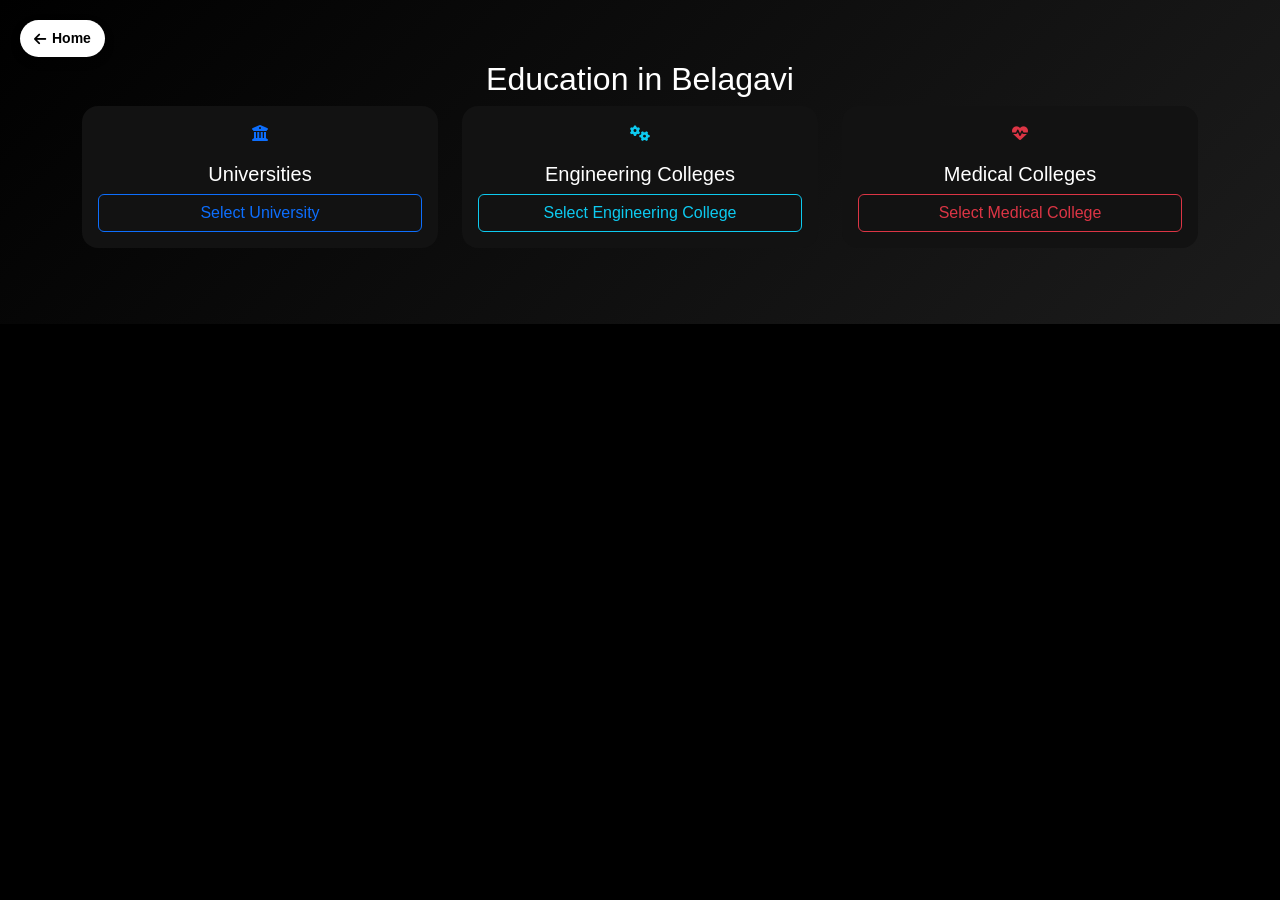
<file: capp/templates/education.html>
<!DOCTYPE html>
<html lang="en">
<head>
  <meta charset="UTF-8" />
  <meta name="viewport" content="width=device-width, initial-scale=1.0" />
  <title>Education in Belagavi</title>

  <!-- Bootstrap CSS -->
  <link href="https://cdn.jsdelivr.net/npm/bootstrap@5.3.3/dist/css/bootstrap.min.css" rel="stylesheet" />
  <!-- Font Awesome -->
  <link href="https://cdnjs.cloudflare.com/ajax/libs/font-awesome/6.5.0/css/all.min.css" rel="stylesheet" />

  <style>
    body {
      margin: 0;
      font-family: 'Segoe UI', sans-serif;
      background: #000;
      color: white;
    }

    section.education {
      background: linear-gradient(135deg, #000000, #1c1c1c);
      padding: 60px 0;
    }

    .edu-card {
      border: none;
      border-radius: 1rem;
      background-color: #121212;
      transition: transform 0.3s ease, box-shadow 0.3s ease;
    }

    .edu-card:hover {
      transform: translateY(-6px);
      box-shadow: 0 0 15px rgba(255, 255, 255, 0.1);
    }

    .dropdown-section {
      margin-top: 20px;
      padding: 20px;
      background-color: #1a1a1a;
      border-radius: 1rem;
    }

    .link-output {
      margin-top: 15px;
      font-size: 1.1rem;
    }

    a.text-info:hover {
      color: #0dcaf0 !important;
    }

    select.form-select {
      background-color: #000;
      color: white;
      border: 1px solid #555;
    }

    @media (max-width: 768px) {
      .row.g-4 {
        flex-direction: column;
      }

      .col-md-4 {
        width: 100%;
      }

      .dropdown-section {
        padding: 15px;
      }
    }

    /* Back Button Styling */
    .back-btn {
      position: fixed;
      top: 20px;
      left: 20px;
      z-index: 9999;
      display: inline-flex;
      align-items: center;
      background-color: #ffffff;
      color: #000;
      border-radius: 30px;
      padding: 8px 14px;
      font-size: 14px;
      font-weight: bold;
      text-decoration: none;
      box-shadow: 0 4px 10px rgba(0, 0, 0, 0.3);
      transition: all 0.3s ease-in-out;
    }

    .back-btn i {
      margin-right: 6px;
    }

    .back-btn:hover {
      background-color: #0dcaf0;
      color: #000;
    }
  </style>
</head>
<body>

  <!-- Back to Home Button -->
  <a href="/" class="back-btn" title="Back to Home">
    <i class="fas fa-arrow-left"></i> Home
  </a>

  <section class="education">
    <div class="container">
      <h2 class="text-center section-title">Education in Belagavi</h2>
      <div class="row g-4 d-flex flex-wrap justify-content-center">

        <!-- Universities -->
        <div class="col-md-4 mb-3">
          <div class="card edu-card text-white text-center">
            <div class="card-body">
              <div class="mb-3 text-primary"><i class="fas fa-university"></i></div>
              <h5 class="card-title">Universities</h5>
              <button class="btn btn-outline-primary w-100" onclick="toggleSection('univ')">Select University</button>
            </div>
          </div>
        </div>

        <!-- Engineering -->
        <div class="col-md-4 mb-3">
          <div class="card edu-card text-white text-center">
            <div class="card-body">
              <div class="mb-3 text-info"><i class="fas fa-cogs"></i></div>
              <h5 class="card-title">Engineering Colleges</h5>
              <button class="btn btn-outline-info w-100" onclick="toggleSection('engg')">Select Engineering College</button>
            </div>
          </div>
        </div>

        <!-- Medical -->
        <div class="col-md-4 mb-3">
          <div class="card edu-card text-white text-center">
            <div class="card-body">
              <div class="mb-3 text-danger"><i class="fas fa-heartbeat"></i></div>
              <h5 class="card-title">Medical Colleges</h5>
              <button class="btn btn-outline-danger w-100" onclick="toggleSection('med')">Select Medical College</button>
            </div>
          </div>
        </div>
      </div>

      <!-- University Dropdown -->
      <div id="univ" class="dropdown-section d-none">
        <label for="univSelect" class="form-label">Choose a University:</label>
        <select class="form-select mt-2" id="univSelect" onchange="renderLink(this.value, 'univLink')">
          <option value="">-- Select --</option>
          <option value="Rani Channamma University|http://rcub.ac.in">Rani Channamma University</option>
          <option value="KLE University|https://kledeemeduniversity.edu.in">KLE University</option>
          <option value="Visvesvaraya Technological University|https://vtu.ac.in">VTU (Visvesvaraya Technological University)</option>
        </select>
        <div class="link-output text-info" id="univLink"></div>
      </div>

      <!-- Engineering Dropdown -->
      <div id="engg" class="dropdown-section d-none">
        <label for="enggSelect" class="form-label">Choose an Engineering College:</label>
        <select class="form-select mt-2" id="enggSelect" onchange="renderLink(this.value, 'enggLink')">
          <option value="">-- Select --</option>
          <option value="KLS Gogte Institute of Technology|https://git.edu">KLS Gogte Institute of Technology</option>
          <option value="S.G. Balekundri Institute of Technology|https://sgbit.edu.in">S.G. Balekundri Institute of Technology</option>
          <option value="AITM Belagavi|https://collegedunia.com/college/12821-angadi-institute-of-technology-and-management-aitm-belgaum">Angadi Institute of Technology and Management (AITM)</option>
        </select>
        <div class="link-output text-info" id="enggLink"></div>
      </div>

      <!-- Medical Dropdown -->
      <div id="med" class="dropdown-section d-none">
        <label for="medSelect" class="form-label">Choose a Medical College:</label>
        <select class="form-select mt-2" id="medSelect" onchange="renderLink(this.value, 'medLink')">
          <option value="">-- Select --</option>
          <option value="J.N. Medical College|https://kledeemeduniversity.edu.in/jnmc/">J.N. Medical College</option>
        <option value="BIMS Belagavi|https://bimsbelgaum.in">Belgaum Institute of Medical Sciences (BIMS)</option>
      </select>
      <div class="link-output text-info" id="medLink"></div>
    </div>

  </div>
</section>

<!-- Scripts -->
<script>
  function toggleSection(id) {
    const sections = ['univ', 'engg', 'med'];
    sections.forEach(sec => {
      document.getElementById(sec).classList.add('d-none');
    });
    document.getElementById(id).classList.remove('d-none');
  }

  function renderLink(value, targetId) {
    const container = document.getElementById(targetId);
    if (!value) {
      container.innerHTML = '';
      return;
    }
    const [name, link] = value.split('|');
    container.innerHTML = `🔗 <a href="${link}" class="text-info fw-semibold" target="_blank">${name}</a>`;
  }
</script>

<script src="https://cdn.jsdelivr.net/npm/bootstrap@5.3.3/dist/js/bootstrap.bundle.min.js"></script>
</body>
</html>
</file>
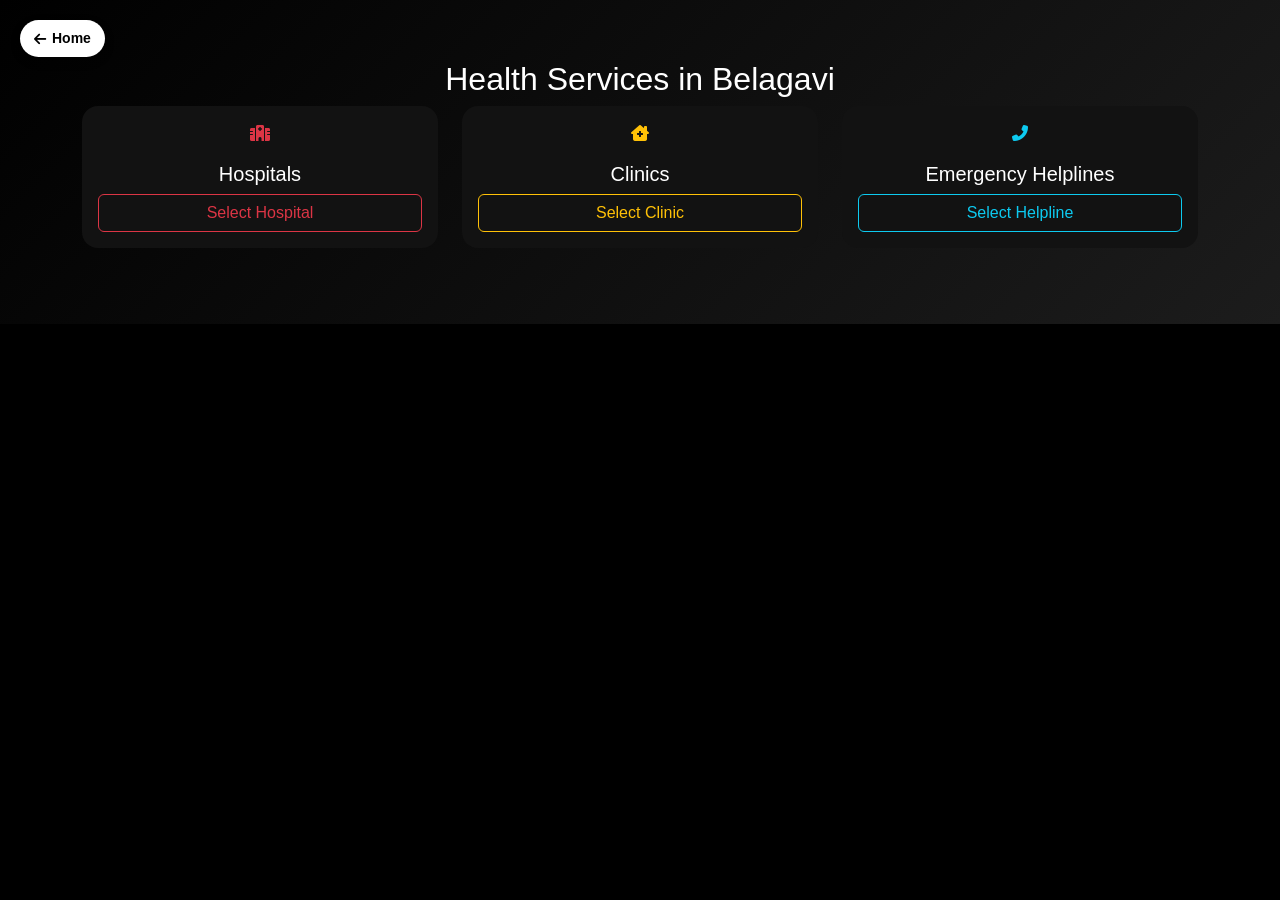
<file: capp/templates/health.html>
<!DOCTYPE html>
<html lang="en">
<head>
  <meta charset="UTF-8" />
  <meta name="viewport" content="width=device-width, initial-scale=1.0" />
  <title>Health Services in Belagavi</title>

  <!-- Bootstrap CSS -->
  <link href="https://cdn.jsdelivr.net/npm/bootstrap@5.3.3/dist/css/bootstrap.min.css" rel="stylesheet" />
  <!-- Font Awesome -->
  <link href="https://cdnjs.cloudflare.com/ajax/libs/font-awesome/6.5.0/css/all.min.css" rel="stylesheet" />

  <style>
    body {
      margin: 0;
      font-family: 'Segoe UI', sans-serif;
      background: #000;
      color: white;
    }

    section.health {
      background: linear-gradient(135deg, #000000, #1c1c1c);
      padding: 60px 0;
    }

    .health-card {
      border: none;
      border-radius: 1rem;
      background-color: #121212;
      transition: transform 0.3s ease, box-shadow 0.3s ease;
    }

    .health-card:hover {
      transform: translateY(-6px);
      box-shadow: 0 0 15px rgba(255, 255, 255, 0.1);
    }

    .dropdown-section {
      margin-top: 20px;
      padding: 20px;
      background-color: #1a1a1a;
      border-radius: 1rem;
    }

    .link-output {
      margin-top: 15px;
      font-size: 1.1rem;
    }

    a.text-info:hover {
      color: #0dcaf0 !important;
    }

    select.form-select {
      background-color: #000;
      color: white;
      border: 1px solid #555;
    }

    @media (max-width: 768px) {
      .row.g-4 {
        flex-direction: column;
      }

      .col-md-4 {
        width: 100%;
      }

      .dropdown-section {
        padding: 15px;
      }
    }

    /* Back Button Styling */
    .back-btn {
      position: fixed;
      top: 20px;
      left: 20px;
      z-index: 9999;
      display: inline-flex;
      align-items: center;
      background-color: #ffffff;
      color: #000;
      border-radius: 30px;
      padding: 8px 14px;
      font-size: 14px;
      font-weight: bold;
      text-decoration: none;
      box-shadow: 0 4px 10px rgba(0, 0, 0, 0.3);
      transition: all 0.3s ease-in-out;
    }

    .back-btn i {
      margin-right: 6px;
    }

    .back-btn:hover {
      background-color: #0dcaf0;
      color: #000;
    }
  </style>
</head>
<body>

  <!-- Back to Home Button -->
  <a href="/" class="back-btn" title="Back to Home">
    <i class="fas fa-arrow-left"></i> Home
  </a>

  <section class="health">
    <div class="container">
      <h2 class="text-center section-title">Health Services in Belagavi</h2>
      <div class="row g-4 d-flex flex-wrap justify-content-center">

        <!-- Hospitals -->
        <div class="col-md-4 mb-3">
          <div class="card health-card text-white text-center">
            <div class="card-body">
              <div class="mb-3 text-danger"><i class="fas fa-hospital-alt"></i></div>
              <h5 class="card-title">Hospitals</h5>
              <button class="btn btn-outline-danger w-100" onclick="toggleSection('hosp')">Select Hospital</button>
            </div>
          </div>
        </div>

        <!-- Clinics -->
        <div class="col-md-4 mb-3">
          <div class="card health-card text-white text-center">
            <div class="card-body">
              <div class="mb-3 text-warning"><i class="fas fa-clinic-medical"></i></div>
              <h5 class="card-title">Clinics</h5>
              <button class="btn btn-outline-warning w-100" onclick="toggleSection('clinic')">Select Clinic</button>
            </div>
          </div>
        </div>

        <!-- Emergency Helplines -->
        <div class="col-md-4 mb-3">
          <div class="card health-card text-white text-center">
            <div class="card-body">
              <div class="mb-3 text-info"><i class="fas fa-phone-alt"></i></div>
              <h5 class="card-title">Emergency Helplines</h5>
              <button class="btn btn-outline-info w-100" onclick="toggleSection('helpline')">Select Helpline</button>
            </div>
          </div>
        </div>
      </div>

      <!-- Hospitals Dropdown -->
      <div id="hosp" class="dropdown-section d-none">
        <label for="hospSelect" class="form-label">Choose a Hospital:</label>
        <select class="form-select mt-2" id="hospSelect" onchange="renderLink(this.value, 'hospLink')">
          <option value="">-- Select --</option>
          <option value="KLE Hospital|tel:+918335555555">KLE Hospital - +91 833 555 5555</option>
          <option value="J.N. Medical College Hospital|tel:+918335556666">J.N. Medical College Hospital - +91 833 555 6666</option>
          <option value="BIMS Hospital|tel:+918335557777">Belgaum Institute of Medical Sciences (BIMS) - +91 833 555 7777</option>
        </select>
        <div class="link-output text-info" id="hospLink"></div>
      </div>

      <!-- Clinics Dropdown -->
      <div id="clinic" class="dropdown-section d-none">
        <label for="clinicSelect" class="form-label">Choose a Clinic:</label>
        <select class="form-select mt-2" id="clinicSelect" onchange="renderLink(this.value, 'clinicLink')">
          <option value="">-- Select --</option>
          <option value="City Care Clinic|tel:+918335558888">City Care Clinic - +91 833 555 8888</option>
          <option value="Health Plus Clinic|tel:+918335559999">Health Plus Clinic - +91 833 555 9999</option>
          <option value="Sunshine Clinic|tel:+918335551111">Sunshine Clinic - +91 833 555 1111</option>
        </select>
        <div class="link-output text-info" id="clinicLink"></div>
      </div>

      <!-- Helpline Dropdown -->
      <div id="helpline" class="dropdown-section d-none">
        <label for="helplineSelect" class="form-label">Choose an Emergency Helpline:</label>
        <select class="form-select mt-2" id="helplineSelect" onchange="renderLink(this.value, 'helplineLink')">
          <option value="">-- Select --</option>
          <option value="Ambulance|tel:108">Ambulance - 108</option>
          <option value="Fire|tel:101">Fire Department - 101</option>
          <option value="Police|tel:100">Police - 100</option>
        </select>
        <div class="link-output text-info" id="helplineLink"></div>
      </div>

    </div>
  </section>

  <!-- Scripts -->
  <script>
    function toggleSection(id) {
      const sections = ['hosp', 'clinic', 'helpline'];
      sections.forEach(sec => {
        document.getElementById(sec).classList.add('d-none');
      });
      document.getElementById(id).classList.remove('d-none');
    }

    function renderLink(value, targetId) {
      const container = document.getElementById(targetId);
      if (!value) {
        container.innerHTML = '';
        return;
      }
      const [name, link] = value.split('|');
      container.innerHTML = `📞 <a href="${link}" class="text-info fw-semibold" target="_blank">${name}</a>`;
    }
  </script>

  <script src="https://cdn.jsdelivr.net/npm/bootstrap@5.3.3/dist/js/bootstrap.bundle.min.js"></script>
</body>
</html>
</file>
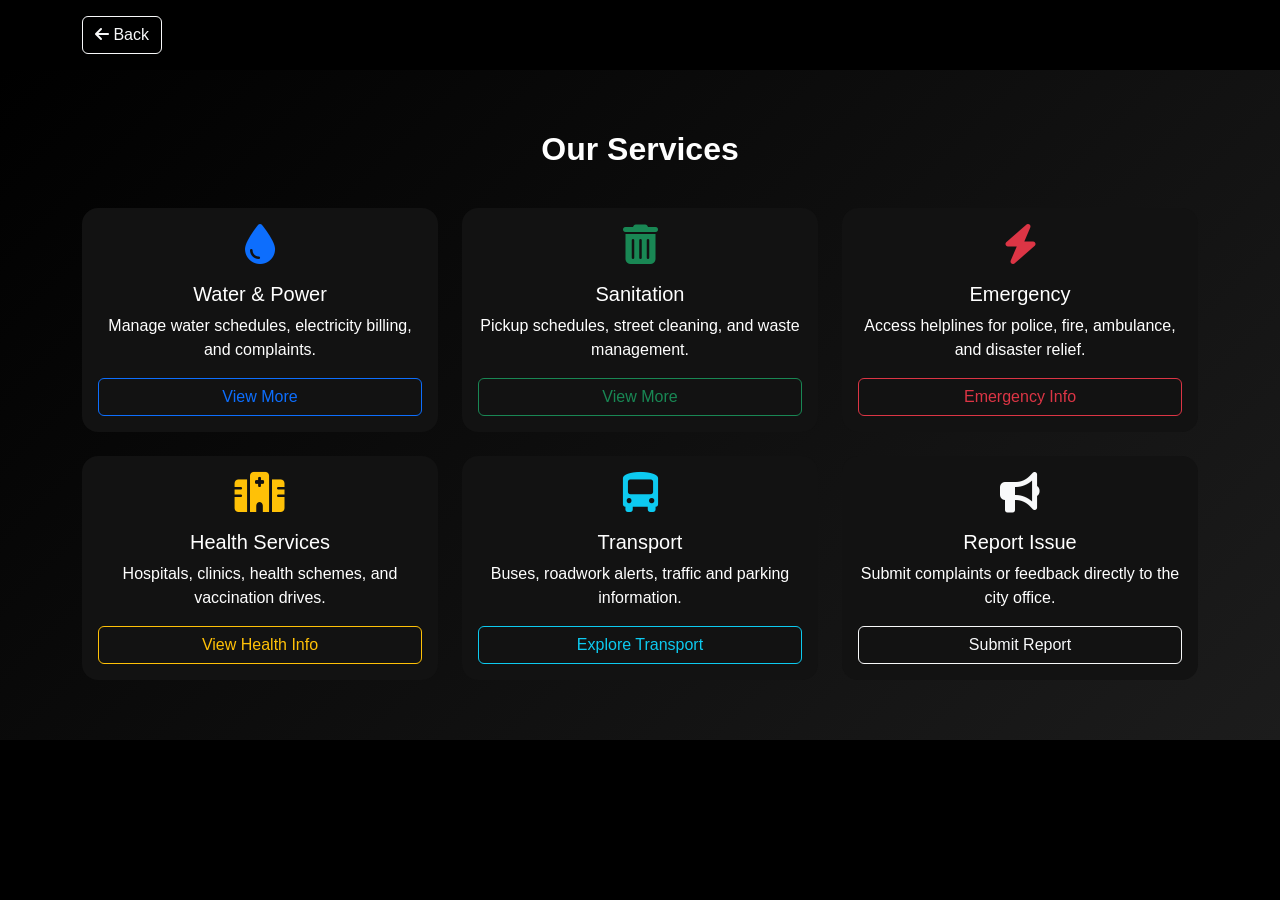
<file: capp/templates/services.html>
<!DOCTYPE html>
<html lang="en">
<head>
  <meta charset="UTF-8" />
  <meta name="viewport" content="width=device-width, initial-scale=1.0" />
  <title>City Services</title>

  <!-- Bootstrap CSS -->
  <link href="https://cdn.jsdelivr.net/npm/bootstrap@5.3.3/dist/css/bootstrap.min.css" rel="stylesheet" />

  <!-- Font Awesome -->
  <link href="https://cdnjs.cloudflare.com/ajax/libs/font-awesome/6.5.0/css/all.min.css" rel="stylesheet" />

  <!-- AOS (Animate On Scroll) -->
  <link href="https://unpkg.com/aos@2.3.4/dist/aos.css" rel="stylesheet" />

  <style>
    body {
      margin: 0;
      font-family: 'Segoe UI', sans-serif;
      background: #000;
      color: white;
    }

    section.services {
      background: linear-gradient(135deg, #000000, #1c1c1c);
      padding: 60px 0;
    }

    .service-card {
      border: none;
      border-radius: 1rem;
      background-color: #121212;
      transition: transform 0.3s ease, box-shadow 0.3s ease;
    }

    .service-card:hover {
      transform: translateY(-6px);
      box-shadow: 0 0 15px rgba(255, 255, 255, 0.1);
    }

    .service-card .card-body i {
      font-size: 2.5rem;
    }

    .btn {
      font-weight: 500;
    }

    h2.section-title {
      font-weight: bold;
      margin-bottom: 40px;
    }
  </style>
</head>
<body>

  <!-- Back Button -->
  <div class="container my-3">
    <a href="javascript:history.back()" class="btn btn-outline-light">
      <i class="fas fa-arrow-left"></i> Back
    </a>
  </div>

  <!-- Services Section -->
  <section class="services">
    <div class="container">
      <h2 class="text-center section-title" data-aos="fade-up">Our Services</h2>
      <div class="row g-4">

        <!-- Water & Power -->
        <div class="col-12 col-md-6 col-lg-4" data-aos="fade-up" data-aos-delay="100">
          <div class="card service-card h-100 text-white text-center">
            <div class="card-body">
              <div class="mb-3 text-primary"><i class="fas fa-tint"></i></div>
              <h5 class="card-title">Water & Power</h5>
              <p class="card-text">Manage water schedules, electricity billing, and complaints.</p>
              <a href="/water_power" class="btn btn-outline-primary w-100">View More</a>
            </div>
          </div>
        </div>

        <!-- Sanitation -->
        <div class="col-12 col-md-6 col-lg-4" data-aos="fade-up" data-aos-delay="200">
          <div class="card service-card h-100 text-white text-center">
            <div class="card-body">
              <div class="mb-3 text-success"><i class="fas fa-trash-alt"></i></div>
              <h5 class="card-title">Sanitation</h5>
              <p class="card-text">Pickup schedules, street cleaning, and waste management.</p>
              <a href="/sanitation" class="btn btn-outline-success w-100">View More</a>
            </div>
          </div>
        </div>

        <!-- Emergency -->
        <div class="col-12 col-md-6 col-lg-4" data-aos="fade-up" data-aos-delay="300">
          <div class="card service-card h-100 text-white text-center">
            <div class="card-body">
              <div class="mb-3 text-danger"><i class="fas fa-bolt"></i></div>
              <h5 class="card-title">Emergency</h5>
              <p class="card-text">Access helplines for police, fire, ambulance, and disaster relief.</p>
              <a href="/emergency" class="btn btn-outline-danger w-100">Emergency Info</a>
            </div>
          </div>
        </div>

        <!-- Health -->
        <div class="col-12 col-md-6 col-lg-4" data-aos="fade-up" data-aos-delay="400">
          <div class="card service-card h-100 text-white text-center">
            <div class="card-body">
              <div class="mb-3 text-warning"><i class="fas fa-hospital-alt"></i></div>
              <h5 class="card-title">Health Services</h5>
              <p class="card-text">Hospitals, clinics, health schemes, and vaccination drives.</p>
              <a href="/health" class="btn btn-outline-warning w-100">View Health Info</a>
            </div>
          </div>
        </div>

        <!-- Transport -->
        <div class="col-12 col-md-6 col-lg-4" data-aos="fade-up" data-aos-delay="500">
          <div class="card service-card h-100 text-white text-center">
            <div class="card-body">
              <div class="mb-3 text-info"><i class="fas fa-bus-alt"></i></div>
              <h5 class="card-title">Transport</h5>
              <p class="card-text">Buses, roadwork alerts, traffic and parking information.</p>
              <a href="/transport" class="btn btn-outline-info w-100">Explore Transport</a>
            </div>
          </div>
        </div>

        <!-- Report Issue -->
        <div class="col-12 col-md-6 col-lg-4" data-aos="fade-up" data-aos-delay="600">
          <div class="card service-card h-100 text-white text-center">
            <div class="card-body">
              <div class="mb-3 text-light"><i class="fas fa-bullhorn"></i></div>
              <h5 class="card-title">Report Issue</h5>
              <p class="card-text">Submit complaints or feedback directly to the city office.</p>
              <a href="/report_issue" class="btn btn-outline-light w-100">Submit Report</a>
            </div>
          </div>
        </div>

      </div>
    </div>
  </section>

  <!-- Scripts -->
  <script src="https://cdn.jsdelivr.net/npm/bootstrap@5.3.3/dist/js/bootstrap.bundle.min.js"></script>
  <script src="https://unpkg.com/aos@2.3.4/dist/aos.js"></script>
  <script>
    AOS.init({
      duration: 800,
      once: true
    });
  </script>

</body>
</html>
</file>
